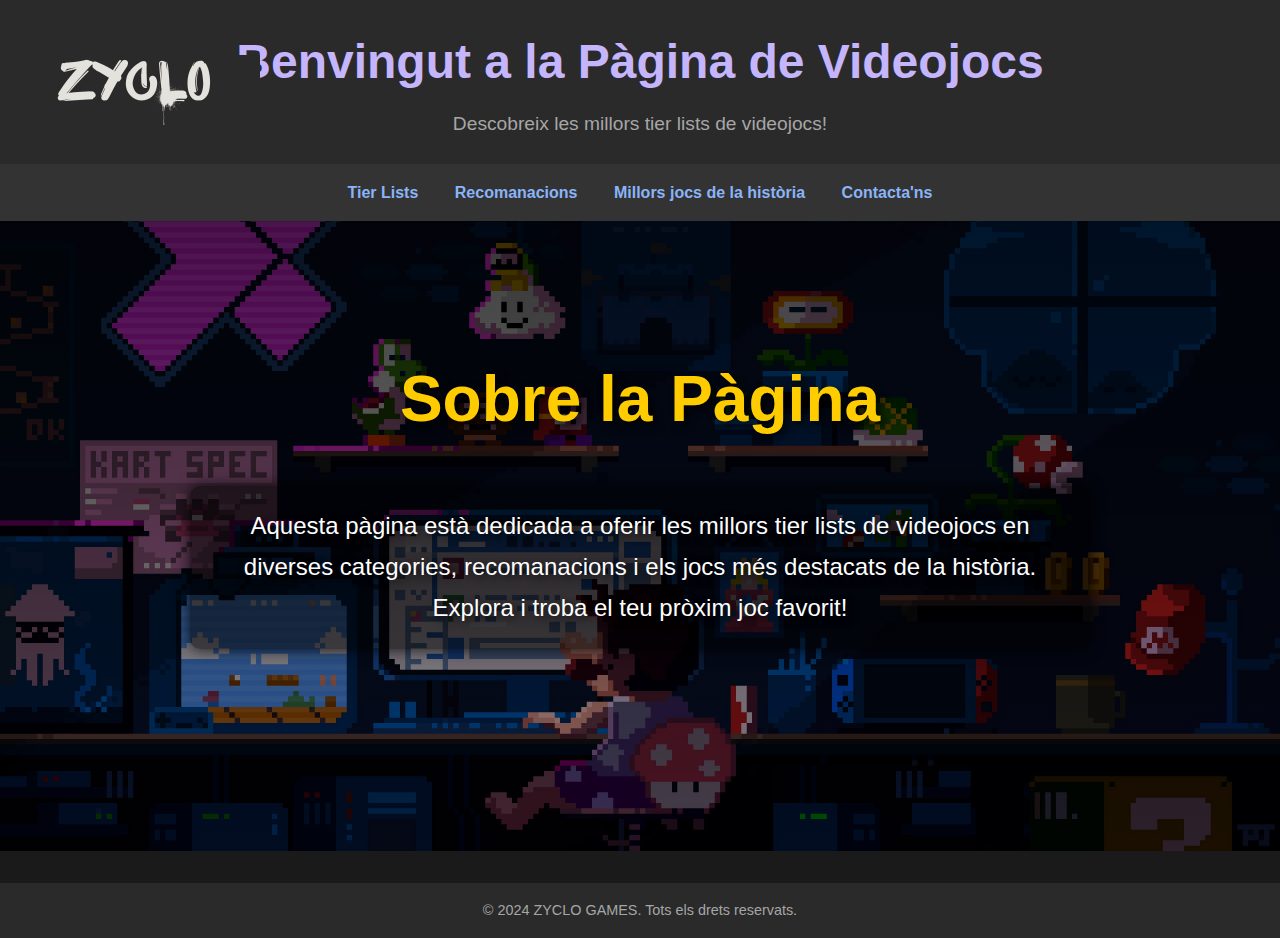
<file: index.html>
<!DOCTYPE html>
<html lang="es">
<head>
    <meta charset="UTF-8">
    <meta name="viewport" content="width=device-width, initial-scale=1.0">
    <meta http-equiv="X-UA-Compatible" content="ie=edge">
    <title>ZYCLO GAMES</title>
    <link rel="stylesheet" href="css/styles.css">
    <link rel="stylesheet" href="css/normalize.css">
    <link rel="icon" href="images/favicon.ico" type="image/x-icon">
</head>
<body>
    <header>
        <a href="index.html">
            <img src="img/LOGO_ZYCLO.png" alt="Logo de ZYCLO GAMES" class="logo">
        </a>
        <h1>Benvingut a la Pàgina de Videojocs</h1>
        <p>Descobreix les millors tier lists de videojocs!</p>
    </header>
    
    <nav>
        <ul>
            <li><a href="tier_list.html">Tier Lists</a></li>
            <li><a href="recomenacions.html">Recomanacions</a></li>
            <li><a href="millors_jocs.html">Millors jocs de la història</a></li>
            <li><a href="contacte.html">Contacta'ns</a></li>
        </ul>
    </nav>

    <main>
        <section id="intro">
            <h2>Sobre la Pàgina</h2>
            <p>Aquesta pàgina està dedicada a oferir les millors tier lists de videojocs en diverses categories, recomanacions i els jocs més destacats de la història. Explora i troba el teu pròxim joc favorit!</p>
        </section>
    </main>

    <footer>
        <p>&copy; 2024 ZYCLO GAMES. Tots els drets reservats.</p>
    </footer>
</body>
</html>
</file>
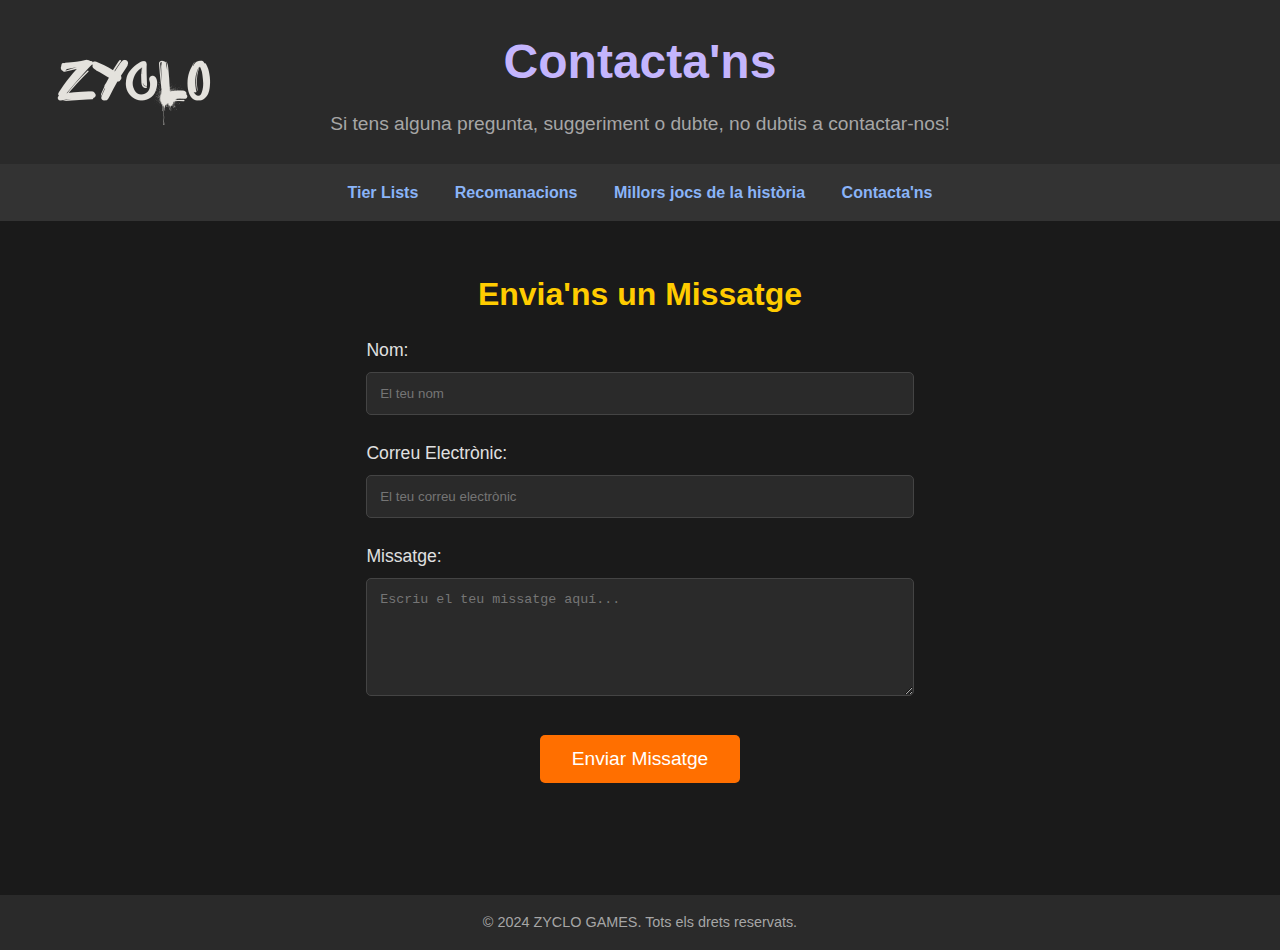
<file: contacte.html>
<!DOCTYPE html>
<html lang="es">
<head>
    <meta charset="UTF-8">
    <meta name="viewport" content="width=device-width, initial-scale=1.0">
    <title>Contacte - ZYCLO GAMES</title>
    <link rel="stylesheet" href="css/styles_contacte.css">
</head>
<body>
    <header>
        <a href="index.html">
            <img src="img/LOGO_ZYCLO.png" alt="Logo de ZYCLO GAMES" class="logo">
        </a>
        <h1>Contacta'ns</h1>
        <p>Si tens alguna pregunta, suggeriment o dubte, no dubtis a contactar-nos!</p>
    </header>

    <nav>
        <ul>
            <li><a href="tier_list.html">Tier Lists</a></li>
            <li><a href="recomenacions.html">Recomanacions</a></li>
            <li><a href="millors_jocs.html">Millors jocs de la història</a></li>
            <li><a href="contacte.html">Contacta'ns</a></li>
        </ul>
    </nav>

    <!-- Secció de Contacte -->
    <section id="contact-section">
        <div class="contact-form-container">
            <h2>Envia'ns un Missatge</h2>
            <form id="contact-form">
                <div class="form-group">
                    <label for="name">Nom:</label>
                    <input type="text" id="name" name="name" required placeholder="El teu nom" autocomplete="name">
                </div>
                <div class="form-group">
                    <label for="email">Correu Electrònic:</label>
                    <input type="email" id="email" name="email" required placeholder="El teu correu electrònic" autocomplete="email">
                </div>
                <div class="form-group">
                    <label for="message">Missatge:</label>
                    <textarea id="message" name="message" rows="6" required placeholder="Escriu el teu missatge aquí..." autocomplete="off"></textarea>
                </div>
                <button type="submit" class="btn-submit">Enviar Missatge</button>
            </form>
        </div>
    </section>
    <footer>
        <p>&copy; 2024 ZYCLO GAMES. Tots els drets reservats.</p>
    </footer>

    <script src="js/guardar_missatges.js"></script>
</body>
</html>
</file>
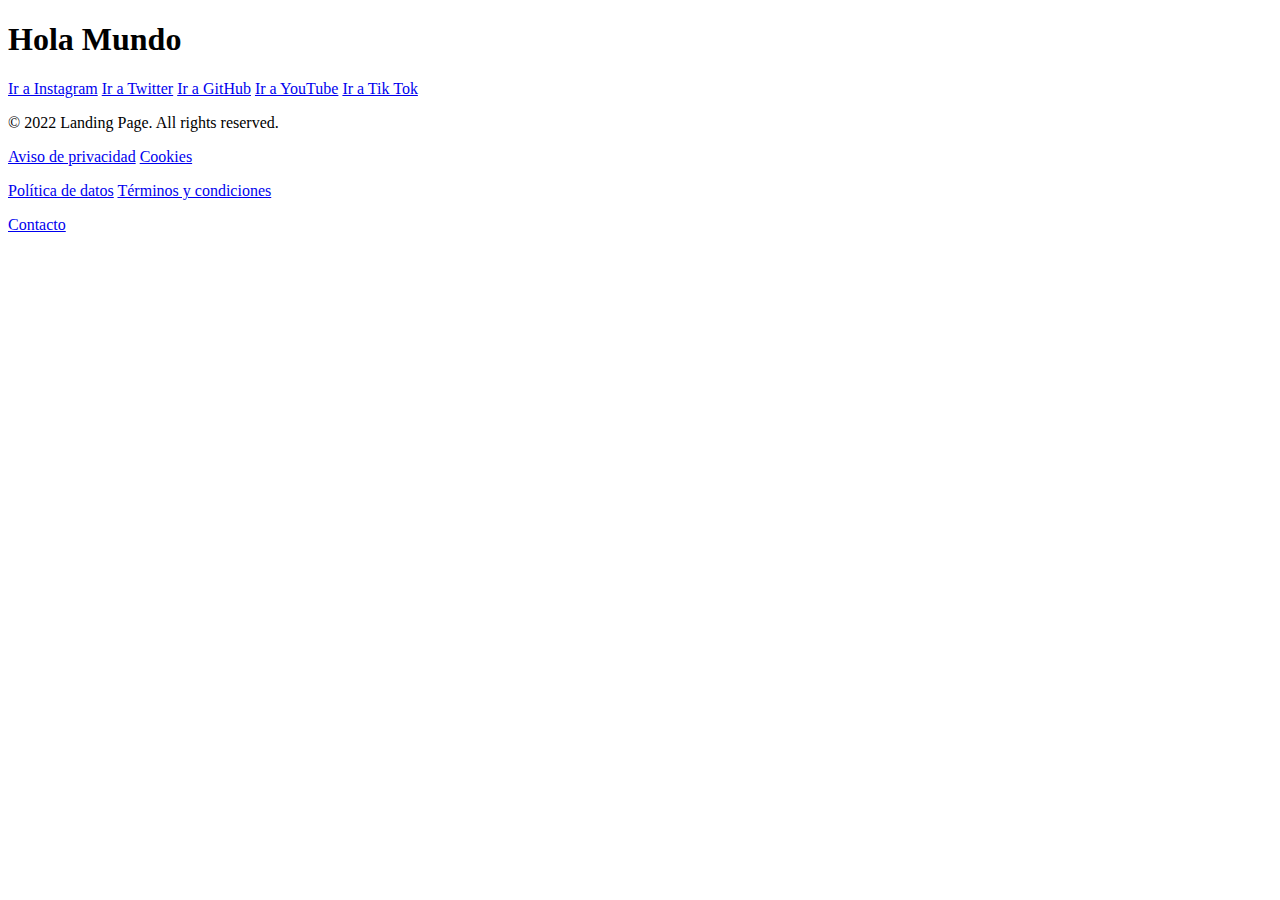
<file: landing.html>
<!DOCTYPE html>
<html lang="es">
<head>
    <meta charset="UTF-8">
    <meta name="viewport" content="width=device-width, initial-scale=1.0">
    <title>Landing Page</title>
</head>
<body>
    <h1>Hola Mundo</h1>
</body>
<footer>

    <p>
        <a href="https://www.instagram.com/">Ir a Instagram</a>
        <a href="https://www.twitter.com/">Ir a Twitter</a>
        <a href="https://www.github.com/">Ir a GitHub</a>
        <a href="https://www.youtube.com/">Ir a YouTube</a>
        <a href="https://www.youtube.com/">Ir a Tik Tok</a>
    </p>

     <p> &copy; 2022 Landing Page. All rights reserved.</p>

     <p>
        <a href="aviso-de-privacidad.html">Aviso de privacidad</a>
        <a href="cookies.html">Cookies</a>
     </p>

        <p>
            <a href="politica-de-datos.html">Política de datos</a>
            <a href="terminos-y-condiciones.html">Términos y condiciones</a>
        </p>
        
        <p>
            <a href="contacto.html">Contacto</a>
        </p>

</footer>
</html>
</file>
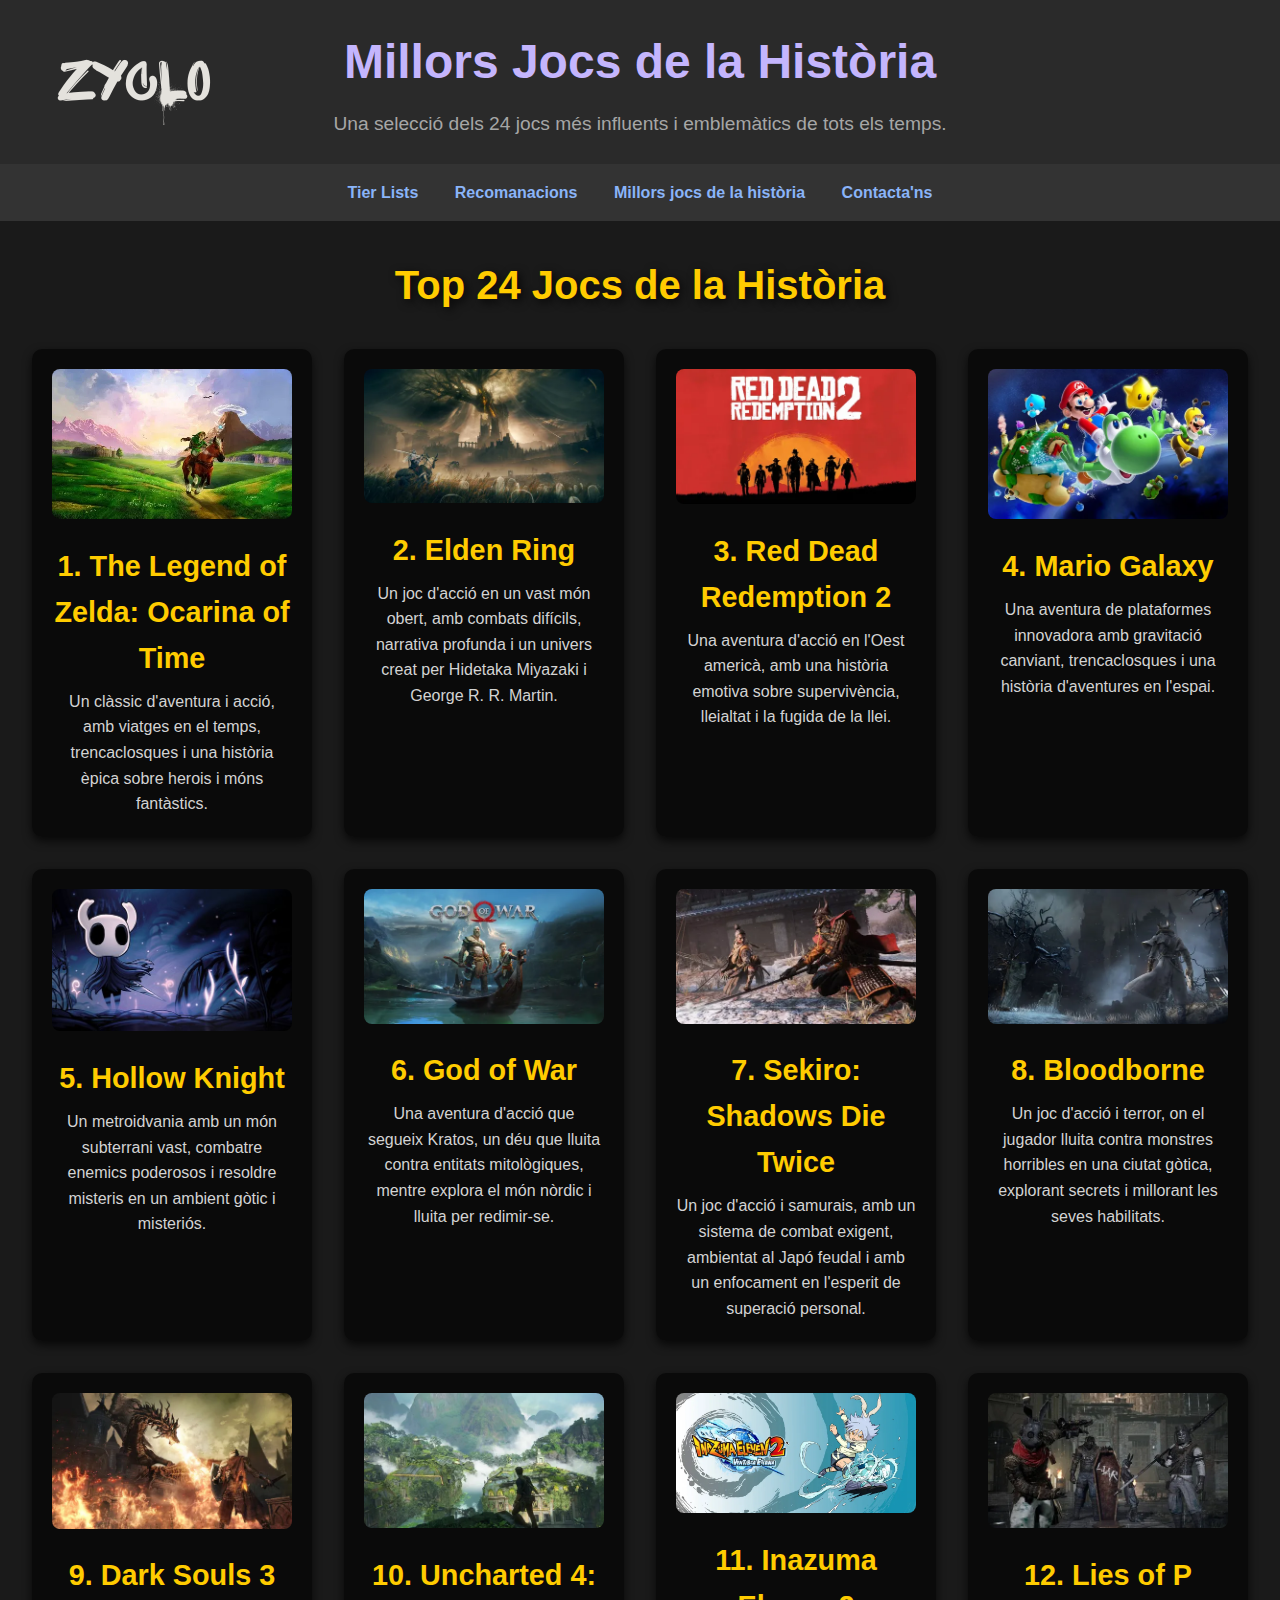
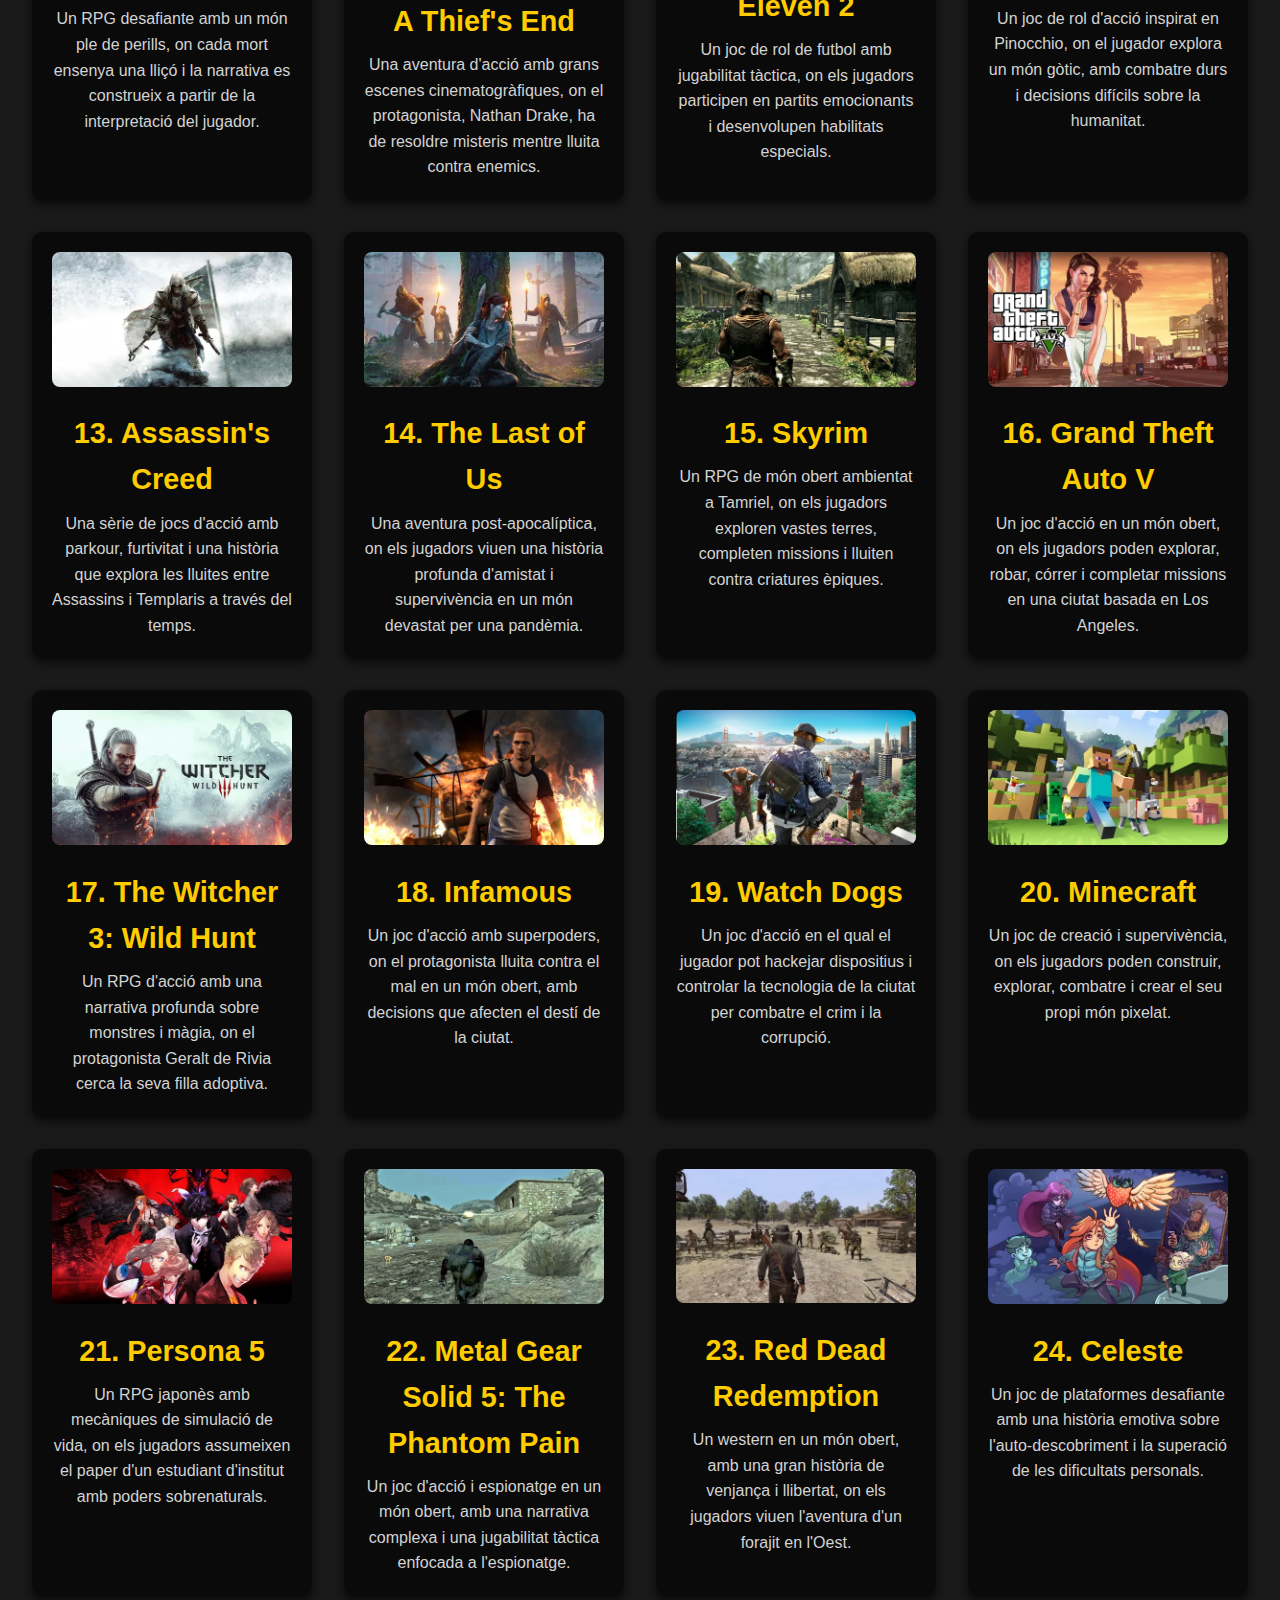
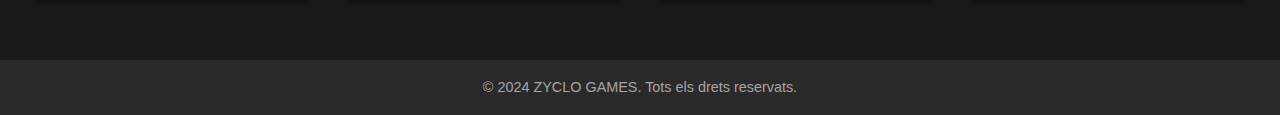
<file: millors_jocs.html>
<!DOCTYPE html>
<html lang="es">
<head>
    <meta charset="UTF-8">
    <meta name="viewport" content="width=device-width, initial-scale=1.0">
    <title>Millors Jocs de la Història - ZYCLO GAMES</title>
    <link rel="stylesheet" href="css/styles_millorsjocs.css">
    <link rel="stylesheet" href="css/normalize.css">
</head>
<body>
    <header>
        <a href="index.html">
            <img src="img/LOGO_ZYCLO.png" alt="Logo" class="logo">
        </a>
        <h1>Millors Jocs de la Història</h1>
        <p>Una selecció dels 24 jocs més influents i emblemàtics de tots els temps.</p>
    </header>

    <nav>
        <ul>
            <li><a href="tier_list.html">Tier Lists</a></li>
            <li><a href="recomenacions.html">Recomanacions</a></li>
            <li><a href="millors_jocs.html">Millors jocs de la història</a></li>
            <li><a href="contacte.html">Contacta'ns</a></li>
        </ul>
    </nav>

    <main>
        <section id="millors-jocs">
            <h2>Top 24 Jocs de la Història</h2>
            <div class="jocs-container">
                <div class="joc">
                    <img src="img/Zelda.webp" alt="Joc 1">
                    <h3>1. The Legend of Zelda: Ocarina of Time</h3>
                    <p>Un clàssic d'aventura i acció, amb viatges en el temps, trencaclosques i una història èpica sobre herois i móns fantàstics.</p>
                </div>
                <div class="joc">
                    <img src="img/eldenring.webp" alt="Joc2">
                    <h3>2. Elden Ring</h3>
                    <p>Un joc d'acció en un vast món obert, amb combats difícils, narrativa profunda i un univers creat per Hidetaka Miyazaki i George R. R. Martin.</p>
                </div>
                <div class="joc">
                    <img src="img/read.webp" alt="Joc 3">
                    <h3>3. Red Dead Redemption 2</h3>
                    <p>Una aventura d'acció en l'Oest americà, amb una història emotiva sobre supervivència, lleialtat i la fugida de la llei.</p>
                </div>
                <div class="joc">
                    <img src="img/mariogalaxi.webp" alt="Joc 4">
                    <h3>4. Mario Galaxy</h3>
                    <p>Una aventura de plataformes innovadora amb gravitació canviant, trencaclosques i una història d'aventures en l'espai.</p>
                </div>
                <div class="joc">
                    <img src="img/hollow.jpg" alt="Joc 5">
                    <h3>5. Hollow Knight</h3>
                    <p>Un metroidvania amb un món subterrani vast, combatre enemics poderosos i resoldre misteris en un ambient gòtic i misteriós.</p>
                </div>
                <div class="joc">
                    <img src="img/godofwar.webp" alt="Joc 6">
                    <h3>6. God of War</h3>
                    <p>Una aventura d'acció que segueix Kratos, un déu que lluita contra entitats mitològiques, mentre explora el món nòrdic i lluita per redimir-se.</p>
                </div>
                <div class="joc">
                    <img src="img/sekiro.webp" alt="Joc 7">
                    <h3>7. Sekiro: Shadows Die Twice</h3>
                    <p>Un joc d'acció i samurais, amb un sistema de combat exigent, ambientat al Japó feudal i amb un enfocament en l'esperit de superació personal.</p>
                </div>
                <div class="joc">
                    <img src="img/blodborne.webp" alt="Joc 8">
                    <h3>8. Bloodborne</h3>
                    <p>Un joc d'acció i terror, on el jugador lluita contra monstres horribles en una ciutat gòtica, explorant secrets i millorant les seves habilitats.</p>
                </div>
                <div class="joc">
                    <img src="img/darksauls3.webp" alt="Joc 9">
                    <h3>9. Dark Souls 3</h3>
                    <p>Un RPG desafiante amb un món ple de perills, on cada mort ensenya una lliçó i la narrativa es construeix a partir de la interpretació del jugador.</p>
                </div>
                <div class="joc">
                    <img src="img/unchartet.webp" alt="Joc 10">
                    <h3>10. Uncharted 4: A Thief's End</h3>
                    <p>Una aventura d'acció amb grans escenes cinematogràfiques, on el protagonista, Nathan Drake, ha de resoldre misteris mentre lluita contra enemics.</p>
                </div>
                <div class="joc">
                    <img src="img/inazuma.webp" alt="Joc 11">
                    <h3>11. Inazuma Eleven 2</h3>
                    <p>Un joc de rol de futbol amb jugabilitat tàctica, on els jugadors participen en partits emocionants i desenvolupen habilitats especials.</p>
                </div>
                <div class="joc">
                    <img src="img/liesofp.webp" alt="Joc 12">
                    <h3>12. Lies of P</h3>
                    <p>Un joc de rol d'acció inspirat en Pinocchio, on el jugador explora un món gòtic, amb combatre durs i decisions difícils sobre la humanitat.</p>
                </div>
                <div class="joc">
                    <img src="img/asasins.webp"Joc 13">
                    <h3>13. Assassin's Creed</h3>
                    <p>Una sèrie de jocs d'acció amb parkour, furtivitat i una història que explora les lluites entre Assassins i Templaris a través del temps.</p>
                </div>
                <div class="joc">
                    <img src="img/The-Last-of-Us-Part-2.webp" alt="Joc 14">
                    <h3>14. The Last of Us</h3>
                    <p>Una aventura post-apocalíptica, on els jugadors viuen una història profunda d'amistat i supervivència en un món devastat per una pandèmia.</p>
                </div>
                <div class="joc">
                    <img src="img/skyrim.webp" alt="Joc 15">
                    <h3>15. Skyrim</h3>
                    <p>Un RPG de món obert ambientat a Tamriel, on els jugadors exploren vastes terres, completen missions i lluiten contra criatures èpiques.</p>
                </div>
                <div class="joc">
                    <img src="img/gta5.webp" alt="Joc 16">
                    <h3>16. Grand Theft Auto V</h3>
                    <p>Un joc d'acció en un món obert, on els jugadors poden explorar, robar, córrer i completar missions en una ciutat basada en Los Angeles.</p>
                </div>
                <div class="joc">
                    <img src="img/thewicher.webp" alt="Joc 17">
                    <h3>17. The Witcher 3: Wild Hunt</h3>
                    <p>Un RPG d'acció amb una narrativa profunda sobre monstres i màgia, on el protagonista Geralt de Rivia cerca la seva filla adoptiva.</p>
                </div>
                <div class="joc">
                    <img src="img/infamus.webp" alt="Joc 18">
                    <h3>18. Infamous</h3>
                    <p>Un joc d'acció amb superpoders, on el protagonista lluita contra el mal en un món obert, amb decisions que afecten el destí de la ciutat.</p>
                </div>
                <div class="joc">
                    <img src="img/dogs.webp" alt="Joc 19">
                    <h3>19. Watch Dogs</h3>
                    <p>Un joc d'acció en el qual el jugador pot hackejar dispositius i controlar la tecnologia de la ciutat per combatre el crim i la corrupció.</p>
                </div>
                <div class="joc">
                    <img src="img/minecraft.webp" alt="Joc 20">
                    <h3>20. Minecraft</h3>
                    <p>Un joc de creació i supervivència, on els jugadors poden construir, explorar, combatre i crear el seu propi món pixelat.</p>
                </div>
                <div class="joc">
                    <img src="img/persona 5.webp" alt="Joc 21">
                    <h3>21. Persona 5</h3>
                    <p>Un RPG japonès amb mecàniques de simulació de vida, on els jugadors assumeixen el paper d'un estudiant d'institut amb poders sobrenaturals.</p>
                </div>
                <div class="joc">
                    <img src="img/metalgera.webp" alt="Joc 22">
                    <h3>22. Metal Gear Solid 5: The Phantom Pain</h3>
                    <p>Un joc d'acció i espionatge en un món obert, amb una narrativa complexa i una jugabilitat tàctica enfocada a l'espionatge.</p>
                </div>
                <div class="joc">
                    <img src="img/red-dead-redemption_1.webp" alt="Joc 23">
                    <h3>23. Red Dead Redemption</h3>
                    <p>Un western en un món obert, amb una gran història de venjança i llibertat, on els jugadors viuen l'aventura d'un forajit en l'Oest.</p>
                </div>
                <div class="joc">
                    <img src="img/celecte.webp" alt="Joc 24">
                    <h3>24. Celeste</h3>
                    <p>Un joc de plataformes desafiante amb una història emotiva sobre l'auto-descobriment i la superació de les dificultats personals.</p>
                </div>
            </div>
        </section>
    </main>

    <footer>
        <p>&copy; 2024 ZYCLO GAMES. Tots els drets reservats.</p>
    </footer>
</body>
</html>
</file>
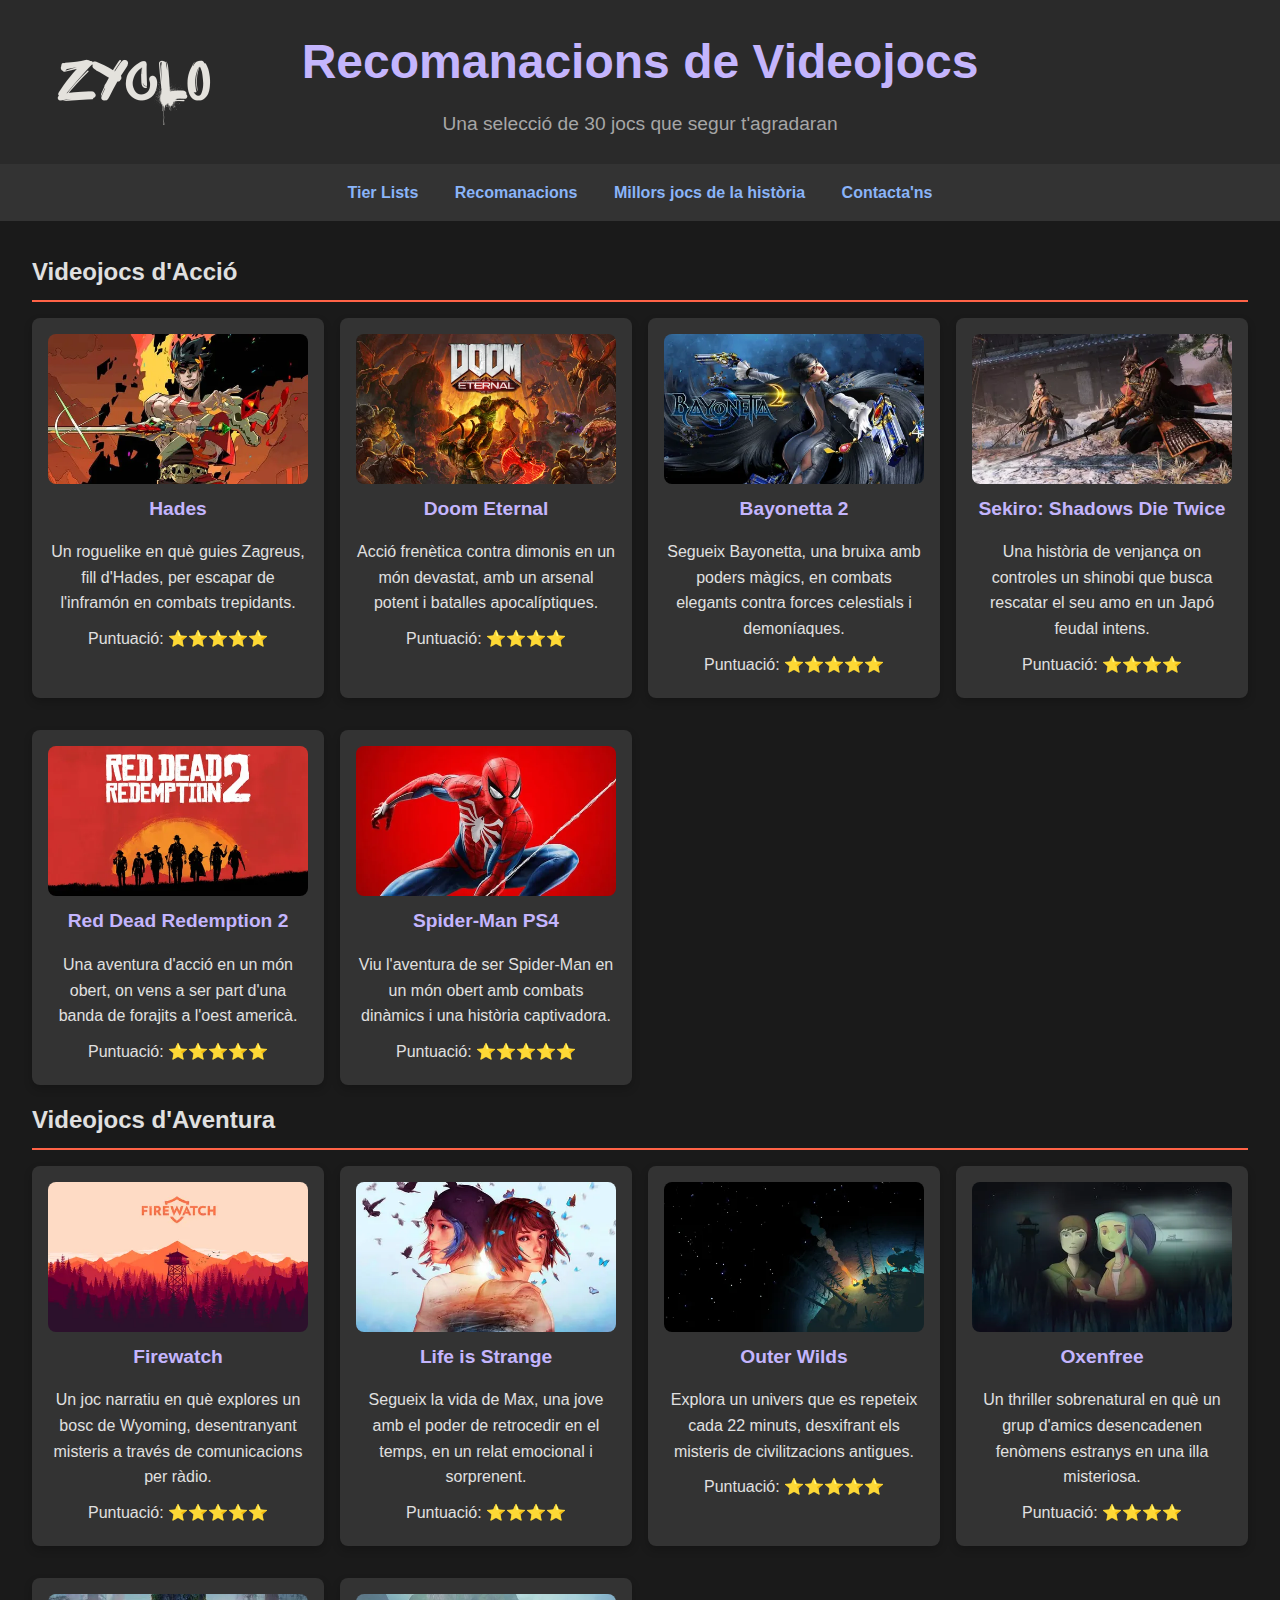
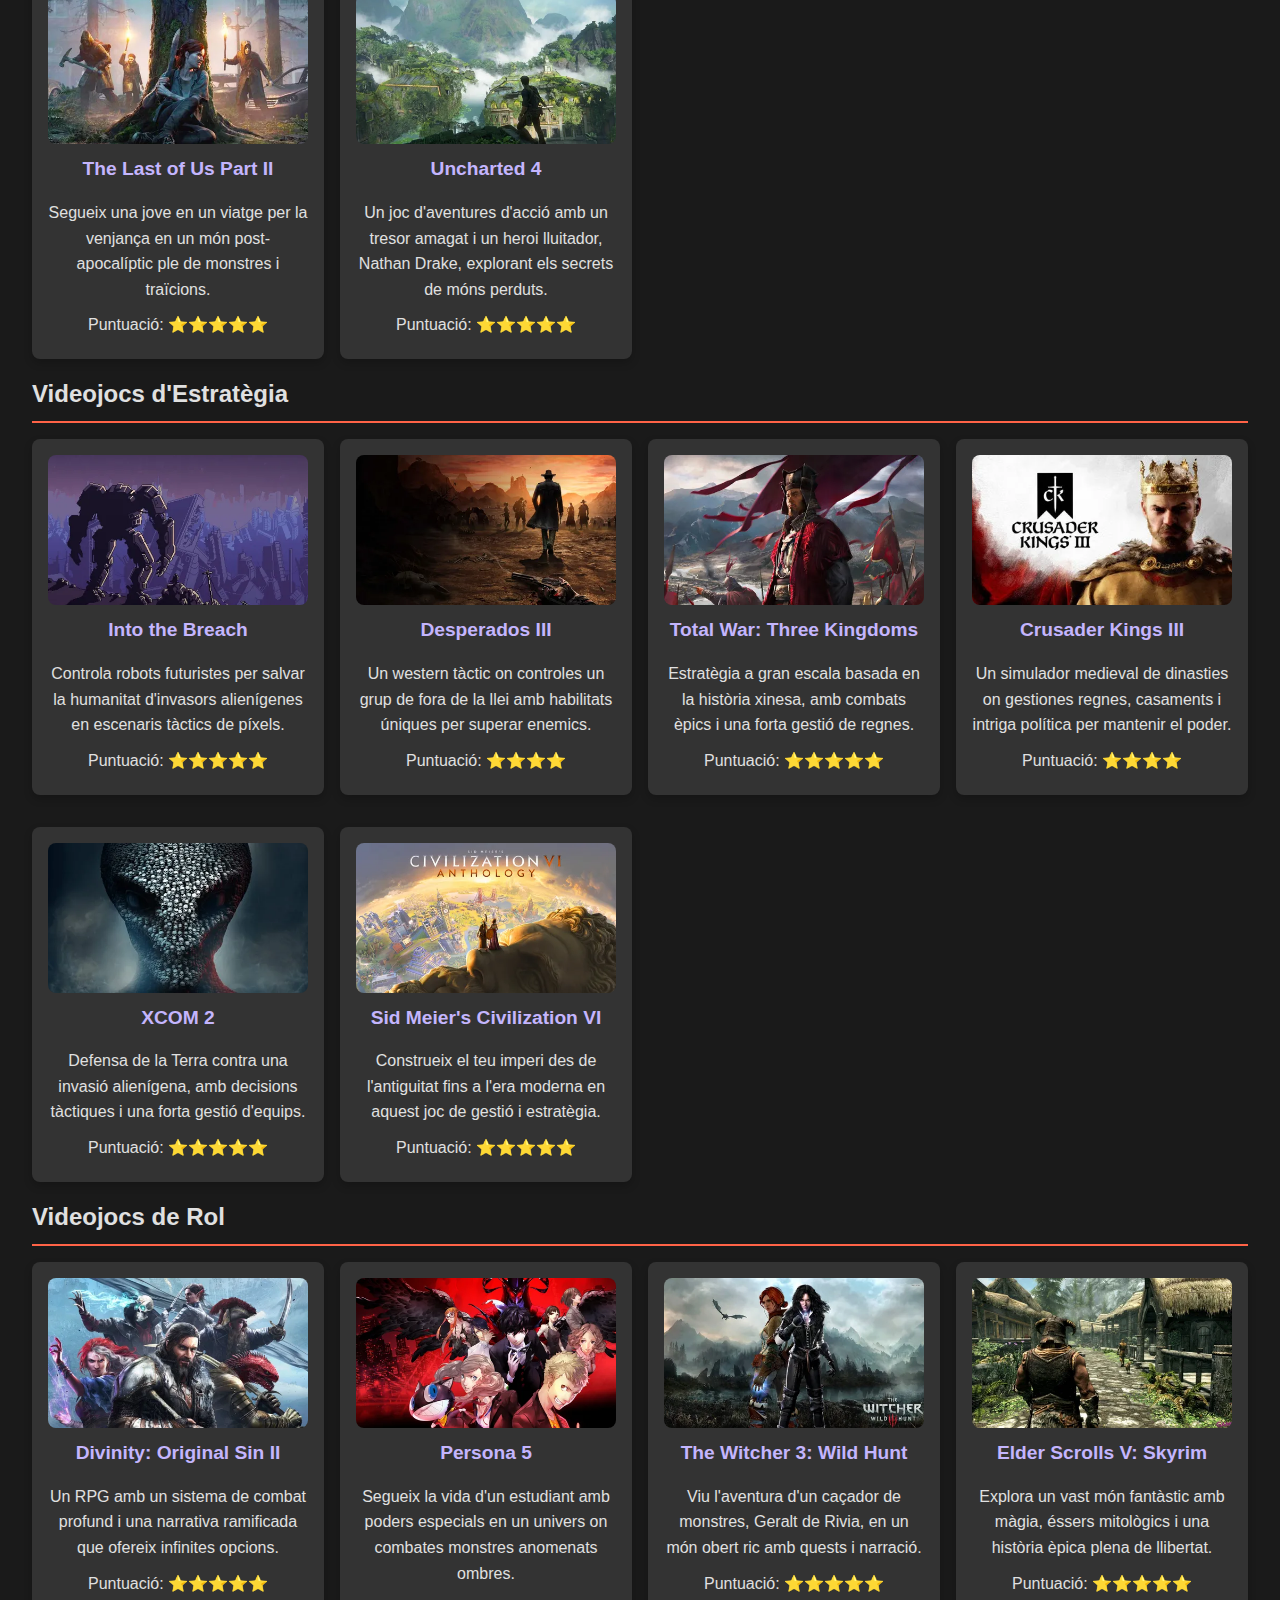
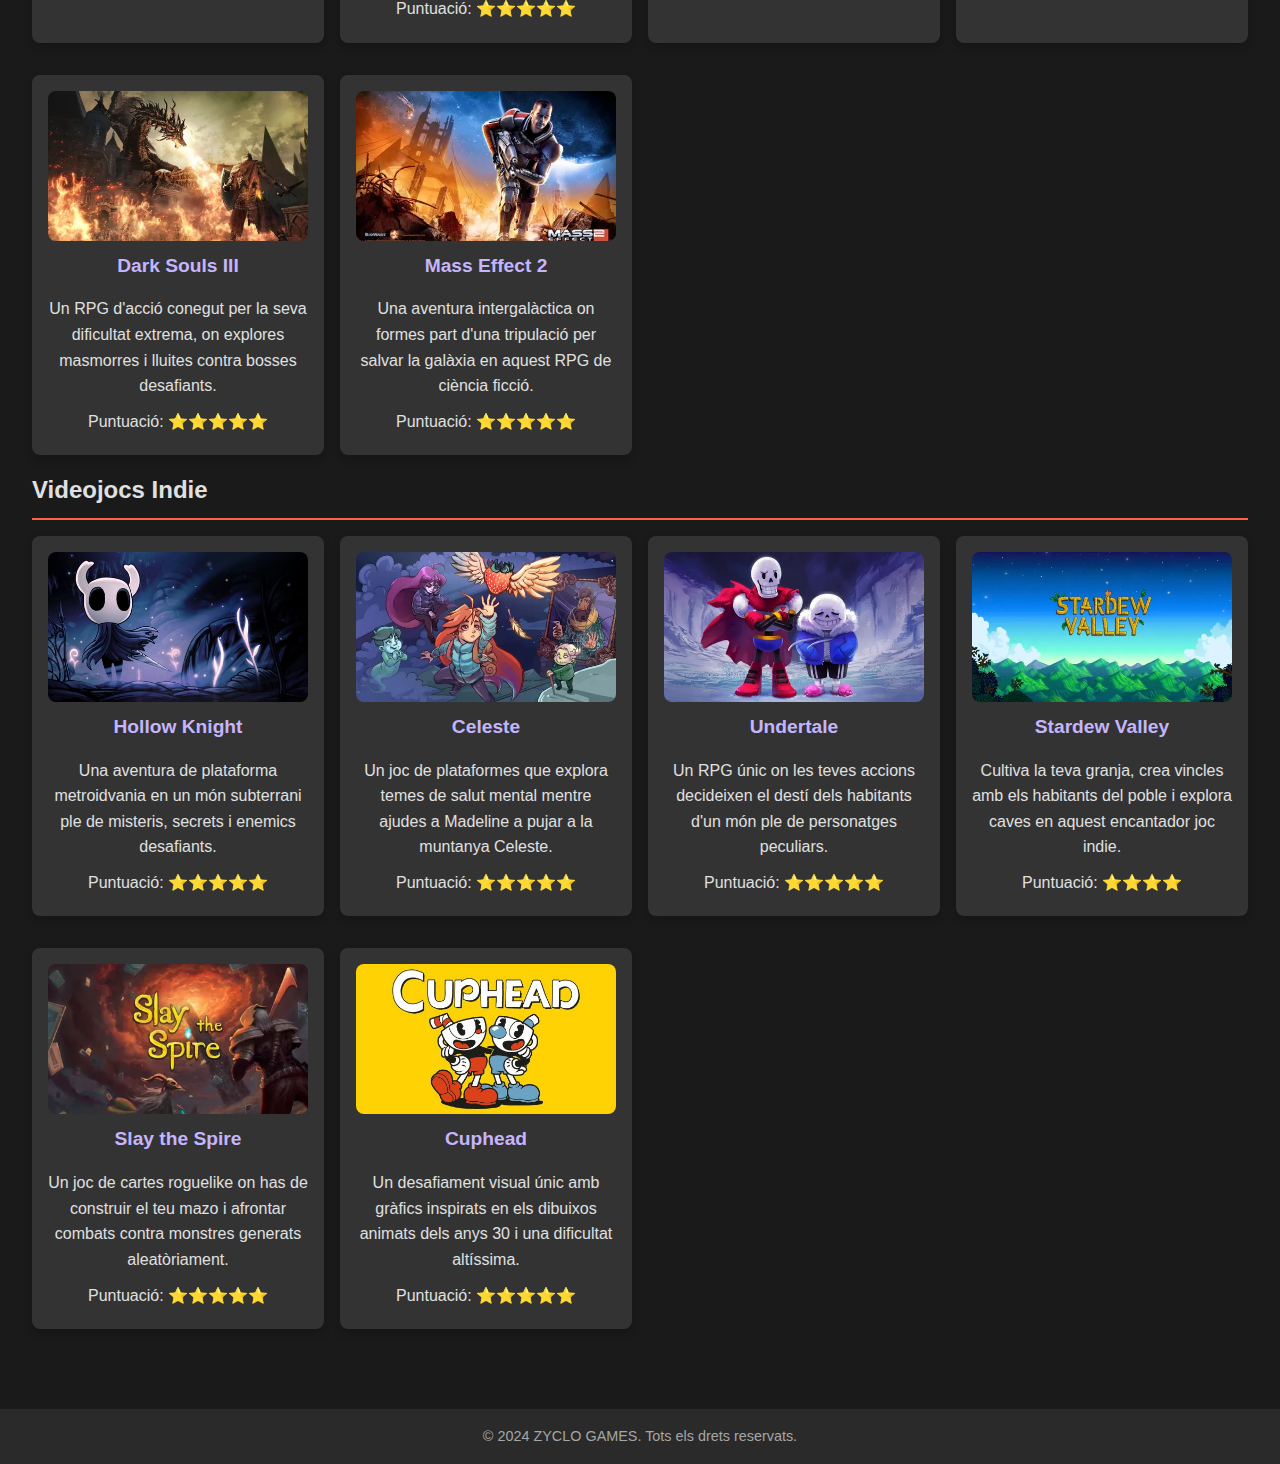
<file: recomenacions.html>
<!DOCTYPE html>
<html lang="es">
<head>
    <meta charset="UTF-8">
    <meta name="viewport" content="width=device-width, initial-scale=1.0">
    <title>Recomanacions de Videojocs - ZYCLO GAMES</title>
    <link rel="stylesheet" href="css/styles_recomendacio.css">
    <link rel="stylesheet" href="css/normalize.css">
</head>
<body>
    <header>
        <div class="header-content">
            <a href="index.html">
                <img src="img/LOGO_ZYCLO.png" alt="Logo de ZYCLO GAMES" class="logo">
            </a>
            <div>
                <h1>Recomanacions de Videojocs</h1>
                <p>Una selecció de 30 jocs que segur t'agradaran</p>
            </div>
        </div>
    </header>

    <nav>
        <ul>
            <li><a href="tier_list.html">Tier Lists</a></li>
            <li><a href="recomenacions.html">Recomanacions</a></li>
            <li><a href="millors_jocs.html">Millors jocs de la història</a></li>
            <li><a href="contacte.html">Contacta'ns</a></li>
        </ul>
    </nav>
    <main>
        <section id="accio">
            <h2>Videojocs d'Acció</h2>
            <div class="jocs-container">
                <div class="recomanacio">
                    <img src="img/hades.webp" alt="Hades">
                    <h3>Hades</h3>
                    <p>Un roguelike en què guies Zagreus, fill d'Hades, per escapar de l'inframón en combats trepidants.</p>
                    <p>Puntuació: ⭐⭐⭐⭐⭐</p>
                </div>
                <div class="recomanacio">
                    <img src="img/doom.webp" alt="Doom Eternal">
                    <h3>Doom Eternal</h3>
                    <p>Acció frenètica contra dimonis en un món devastat, amb un arsenal potent i batalles apocalíptiques.</p>
                    <p>Puntuació: ⭐⭐⭐⭐</p>
                </div>
                <div class="recomanacio">
                    <img src="img/bayoneta.webp" alt="Bayonetta 2">
                    <h3>Bayonetta 2</h3>
                    <p>Segueix Bayonetta, una bruixa amb poders màgics, en combats elegants contra forces celestials i demoníaques.</p>
                    <p>Puntuació: ⭐⭐⭐⭐⭐</p>
                </div>
                <div class="recomanacio">
                    <img src="img/sekiro.webp" alt="Sekiro: Shadows Die Twice">
                    <h3>Sekiro: Shadows Die Twice</h3>
                    <p>Una història de venjança on controles un shinobi que busca rescatar el seu amo en un Japó feudal intens.</p>
                    <p>Puntuació: ⭐⭐⭐⭐</p>
                </div>
                <div class="recomanacio">
                    <img src="img/read.webp" alt="Red Dead Redemption 2">
                    <h3>Red Dead Redemption 2</h3>
                    <p>Una aventura d'acció en un món obert, on vens a ser part d'una banda de forajits a l'oest americà.</p>
                    <p>Puntuació: ⭐⭐⭐⭐⭐</p>
                </div>
                <div class="recomanacio">
                    <img src="img/espider-man.webp" alt="Spider-Man PS4">
                    <h3>Spider-Man PS4</h3>
                    <p>Viu l'aventura de ser Spider-Man en un món obert amb combats dinàmics i una història captivadora.</p>
                    <p>Puntuació: ⭐⭐⭐⭐⭐</p>
                </div>
            </div>
        </section>
    
        <section id="aventura">
            <h2>Videojocs d'Aventura</h2>
            <div class="jocs-container">
                <div class="recomanacio">
                    <img src="img/firewatch-and-more-everything-you-need-to-know-ign_62hb.1024.webp" alt="Firewatch">
                    <h3>Firewatch</h3>
                    <p>Un joc narratiu en què explores un bosc de Wyoming, desentranyant misteris a través de comunicacions per ràdio.</p>
                    <p>Puntuació: ⭐⭐⭐⭐⭐</p>
                </div>
                <div class="recomanacio">
                    <img src="img/lifeisestraig.webp" alt="Life is Strange">
                    <h3>Life is Strange</h3>
                    <p>Segueix la vida de Max, una jove amb el poder de retrocedir en el temps, en un relat emocional i sorprenent.</p>
                    <p>Puntuació: ⭐⭐⭐⭐</p>
                </div>
                <div class="recomanacio">
                    <img src="img/OuterWilds.webp" alt="The Outer Wilds">
                    <h3>Outer Wilds</h3>
                    <p>Explora un univers que es repeteix cada 22 minuts, desxifrant els misteris de civilitzacions antigues.</p>
                    <p>Puntuació: ⭐⭐⭐⭐⭐</p>
                </div>
                <div class="recomanacio">
                    <img src="img/Oxenfree_GamePagePromo_2580x1450-2580x1450-67e364067e5e51125d7d3343ff65e042.webp" alt="Oxenfree">
                    <h3>Oxenfree</h3>
                    <p>Un thriller sobrenatural en què un grup d'amics desencadenen fenòmens estranys en una illa misteriosa.</p>
                    <p>Puntuació: ⭐⭐⭐⭐</p>
                </div>
                <div class="recomanacio">
                    <img src="img/The-Last-of-Us-Part-2.webp" alt="The Last of Us Part II">
                    <h3>The Last of Us Part II</h3>
                    <p>Segueix una jove en un viatge per la venjança en un món post-apocalíptic ple de monstres i traïcions.</p>
                    <p>Puntuació: ⭐⭐⭐⭐⭐</p>
                </div>
                <div class="recomanacio">
                    <img src="img/unchartet.webp" alt="Uncharted 4">
                    <h3>Uncharted 4</h3>
                    <p>Un joc d'aventures d'acció amb un tresor amagat i un heroi lluitador, Nathan Drake, explorant els secrets de móns perduts.</p>
                    <p>Puntuació: ⭐⭐⭐⭐⭐</p>
                </div>
            </div>
        </section>
    
        <section id="estrategia">
            <h2>Videojocs d'Estratègia</h2>
            <div class="jocs-container">
                <div class="recomanacio">
                    <img src="img/Into-the-Breach.webp" alt="Into the Breach">
                    <h3>Into the Breach</h3>
                    <p>Controla robots futuristes per salvar la humanitat d'invasors alienígenes en escenaris tàctics de píxels.</p>
                    <p>Puntuació: ⭐⭐⭐⭐⭐</p>
                </div>
                <div class="recomanacio">
                    <img src="img/Desperados-III.webp" alt="Desperados III">
                    <h3>Desperados III</h3>
                    <p>Un western tàctic on controles un grup de fora de la llei amb habilitats úniques per superar enemics.</p>
                    <p>Puntuació: ⭐⭐⭐⭐</p>
                </div>
                <div class="recomanacio">
                    <img src="img/total-war-three-kingdoms-review_xex8.1024.webp" alt="Total War: Three Kingdoms">
                    <h3>Total War: Three Kingdoms</h3>
                    <p>Estratègia a gran escala basada en la història xinesa, amb combats èpics i una forta gestió de regnes.</p>
                    <p>Puntuació: ⭐⭐⭐⭐⭐</p>
                </div>
                <div class="recomanacio">
                    <img src="img/crusader-kings-iii-pc-mac-juego-steam-cover.webp" alt="Crusader Kings III">
                    <h3>Crusader Kings III</h3>
                    <p>Un simulador medieval de dinasties on gestiones regnes, casaments i intriga política per mantenir el poder.</p>
                    <p>Puntuació: ⭐⭐⭐⭐</p>
                </div>
                <div class="recomanacio">
                    <img src="img/xcom.webp" alt="XCOM 2">
                    <h3>XCOM 2</h3>
                    <p>Defensa de la Terra contra una invasió alienígena, amb decisions tàctiques i una forta gestió d'equips.</p>
                    <p>Puntuació: ⭐⭐⭐⭐⭐</p>
                </div>
                <div class="recomanacio">
                    <img src="img/Sid-Meier's-Civilization-VI.webp" alt="Sid Meier's Civilization VI">
                    <h3>Sid Meier's Civilization VI</h3>
                    <p>Construeix el teu imperi des de l'antiguitat fins a l'era moderna en aquest joc de gestió i estratègia.</p>
                    <p>Puntuació: ⭐⭐⭐⭐⭐</p>
                </div>
            </div>
        </section>
    
        <section id="rol">
            <h2>Videojocs de Rol</h2>
            <div class="jocs-container">
                <div class="recomanacio">
                    <img src="img/divinity-original-2-definitive-edition.webp" alt="Divinity: Original Sin II">
                    <h3>Divinity: Original Sin II</h3>
                    <p>Un RPG amb un sistema de combat profund i una narrativa ramificada que ofereix infinites opcions.</p>
                    <p>Puntuació: ⭐⭐⭐⭐⭐</p>
                </div>
                <div class="recomanacio">
                    <img src="img/persona 5.webp" alt="Persona 5">
                    <h3>Persona 5</h3>
                    <p>Segueix la vida d'un estudiant amb poders especials en un univers on combates monstres anomenats ombres.</p>
                    <p>Puntuació: ⭐⭐⭐⭐⭐</p>
                </div>
                <div class="recomanacio">
                    <img src="img/the-whicher.webp" alt="The Witcher 3">
                    <h3>The Witcher 3: Wild Hunt</h3>
                    <p>Viu l'aventura d'un caçador de monstres, Geralt de Rivia, en un món obert ric amb quests i narració.</p>
                    <p>Puntuació: ⭐⭐⭐⭐⭐</p>
                </div>
                <div class="recomanacio">
                    <img src="img/skyrim.webp" alt="Elder Scrolls V: Skyrim">
                    <h3>Elder Scrolls V: Skyrim</h3>
                    <p>Explora un vast món fantàstic amb màgia, éssers mitològics i una història èpica plena de llibertat.</p>
                    <p>Puntuació: ⭐⭐⭐⭐⭐</p>
                </div>
                <div class="recomanacio">
                    <img src="img/darksauls3.webp" alt="Dark Souls III">
                    <h3>Dark Souls III</h3>
                    <p>Un RPG d'acció conegut per la seva dificultat extrema, on explores masmorres i lluites contra bosses desafiants.</p>
                    <p>Puntuació: ⭐⭐⭐⭐⭐</p>
                </div>
                <div class="recomanacio">
                    <img src="img/masssefect.webp" alt="Mass Effect 2">
                    <h3>Mass Effect 2</h3>
                    <p>Una aventura intergalàctica on formes part d'una tripulació per salvar la galàxia en aquest RPG de ciència ficció.</p>
                    <p>Puntuació: ⭐⭐⭐⭐⭐</p>
                </div>
            </div>
        </section>
    
        <section id="indie">
            <h2>Videojocs Indie</h2>
            <div class="jocs-container">
                <div class="recomanacio">
                    <img src="img/hollow.jpg" alt="Hollow Knight">
                    <h3>Hollow Knight</h3>
                    <p>Una aventura de plataforma metroidvania en un món subterrani ple de misteris, secrets i enemics desafiants.</p>
                    <p>Puntuació: ⭐⭐⭐⭐⭐</p>
                </div>
                <div class="recomanacio">
                    <img src="img/celecte.webp" alt="Celeste">
                    <h3>Celeste</h3>
                    <p>Un joc de plataformes que explora temes de salut mental mentre ajudes a Madeline a pujar a la muntanya Celeste.</p>
                    <p>Puntuació: ⭐⭐⭐⭐⭐</p>
                </div>
                <div class="recomanacio">
                    <img src="img/undertale.webp" alt="Undertale">
                    <h3>Undertale</h3>
                    <p>Un RPG únic on les teves accions decideixen el destí dels habitants d'un món ple de personatges peculiars.</p>
                    <p>Puntuació: ⭐⭐⭐⭐⭐</p>
                </div>
                <div class="recomanacio">
                    <img src="img/Stardew-Valley.webp" alt="Stardew Valley">
                    <h3>Stardew Valley</h3>
                    <p>Cultiva la teva granja, crea vincles amb els habitants del poble i explora caves en aquest encantador joc indie.</p>
                    <p>Puntuació: ⭐⭐⭐⭐</p>
                </div>
                <div class="recomanacio">
                    <img src="img/Slay-the-Spire.webp" alt="Slay the Spire">
                    <h3>Slay the Spire</h3>
                    <p>Un joc de cartes roguelike on has de construir el teu mazo i afrontar combats contra monstres generats aleatòriament.</p>
                    <p>Puntuació: ⭐⭐⭐⭐⭐</p>
                </div>
                <div class="recomanacio">
                    <img src="img/cuphead.jpg" alt="Cuphead">
                    <h3>Cuphead</h3>
                    <p>Un desafiament visual únic amb gràfics inspirats en els dibuixos animats dels anys 30 i una dificultat altíssima.</p>
                    <p>Puntuació: ⭐⭐⭐⭐⭐</p>
                </div>
            </div>
        </section>
    </main>
    
    
    <footer>
        <p>&copy; 2024 ZYCLO GAMES. Tots els drets reservats.</p>
    </footer>
</body>
</html>
</file>
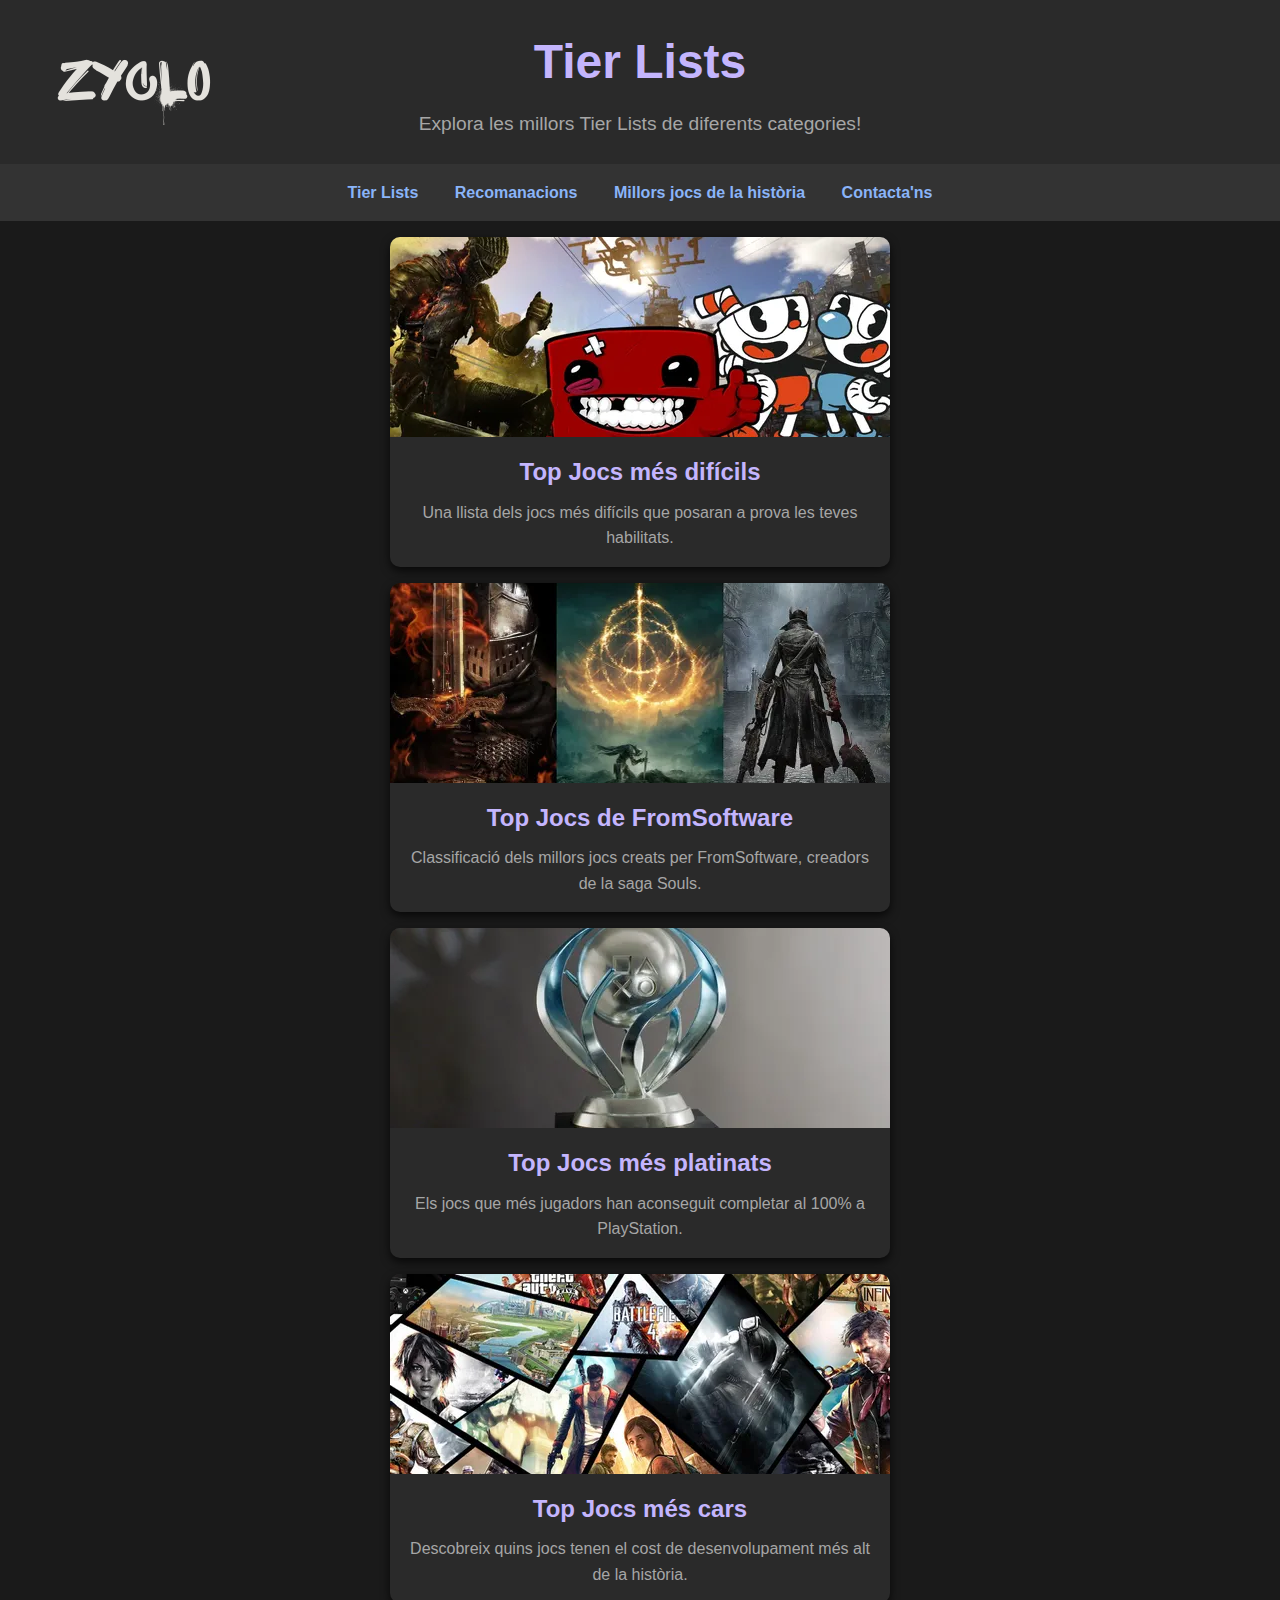
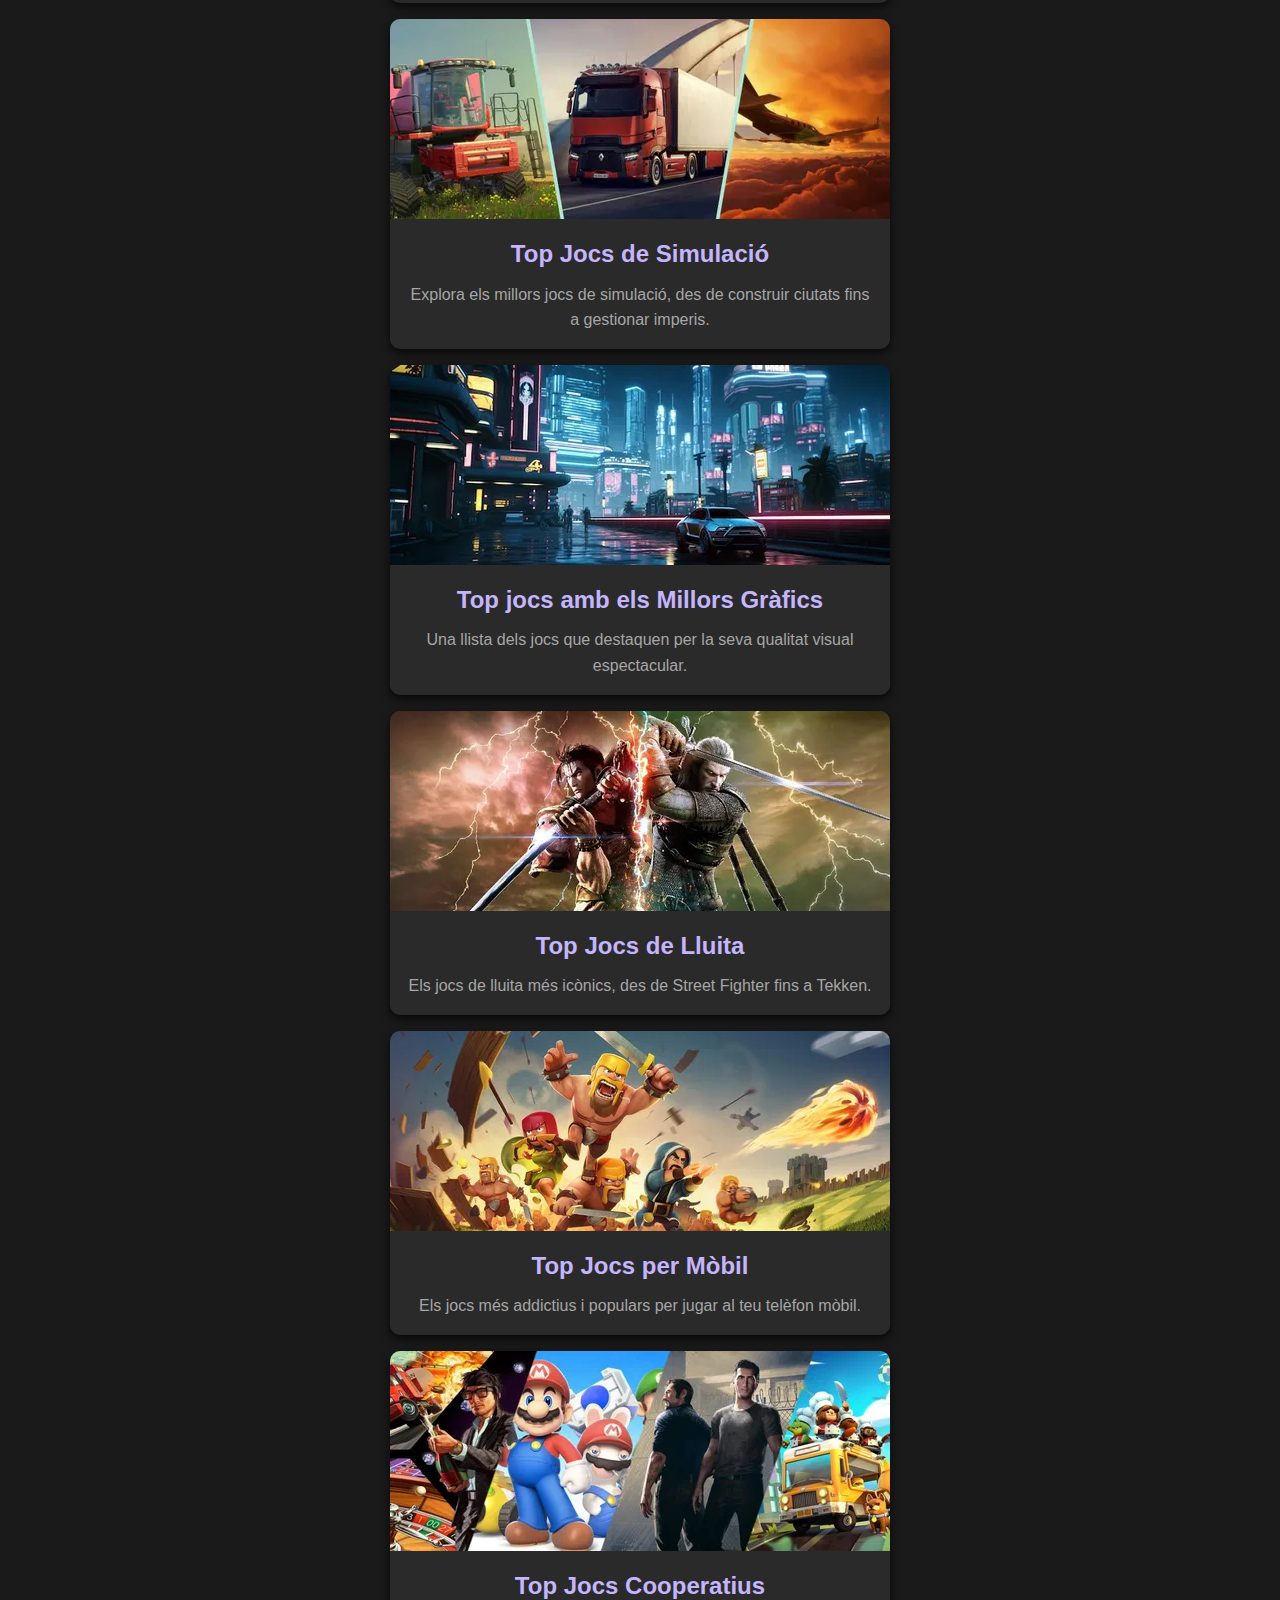
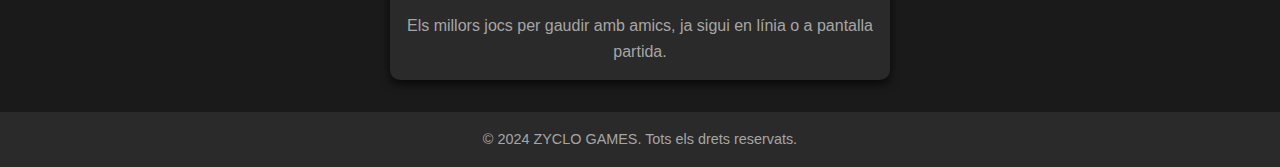
<file: tier_list.html>
<!DOCTYPE html>
<html lang="es">
<head>
    <meta charset="UTF-8">
    <meta name="viewport" content="width=device-width, initial-scale=1.0">
    <title>Tier Lists - ZYCLO GAMES</title>
    <link rel="stylesheet" href="css/styles_tierlist.css">
    <link rel="stylesheet" href="css/normalize.css">
</head>
<body>

    <header>
        <a href="index.html">
            <img src="img/LOGO_ZYCLO.png" alt="Logo de ZYCLO GAMES" class="logo">
        </a>
        <h1>Tier Lists</h1>
        <p>Explora les millors Tier Lists de diferents categories!</p>
    </header>

    <nav>
        <ul>
            <li><a href="tier_list.html">Tier Lists</a></li>
            <li><a href="recomenacions.html">Recomanacions</a></li>
            <li><a href="millors_jocs.html">Millors jocs de la història</a></li>
            <li><a href="contacte.html">Contacta'ns</a></li>
        </ul>
    </nav>
    
    <!-- Top Jocs més difícils -->
    <div class="tier-list">
        <a href="tier_list/top_jocs_dificils.html">
            <img src="img/difecil.webp" alt="Top Jocs més difícils">
            <div class="tier-info">
                <h3>Top Jocs més difícils</h3>
                <p>Una llista dels jocs més difícils que posaran a prova les teves habilitats.</p>
            </div>
        </a>
    </div>

        <!-- Top jocs de FromSoftware -->
        <div class="tier-list">
            <a href="/PaginaWeb/tier_list/fromfofware.html">
                <img src="img/sof.webp" alt="Top Jocs de FromSoftware">
                <div class="tier-info">
                    <h3>Top Jocs de FromSoftware</h3>
                    <p>Classificació dels millors jocs creats per FromSoftware, creadors de la saga Souls.</p>
                </div>
            </a>
        </div>

        <!-- Top Jocs amb més platinos de PlayStation -->
        <div class="tier-list">
            <a href="platinos_tierlist.html">
                <img src="img/trofeo.webp" alt="Top Jocs amb més platinos">
                <div class="tier-info">
                    <h3>Top Jocs més platinats</h3>
                    <p>Els jocs que més jugadors han aconseguit completar al 100% a PlayStation.</p>
                </div>
            </a>
        </div>

        <!-- Top Jocs més cars -->
        <div class="tier-list">
            <a href="jocs_cars_tierlist.html">
                <img src="img/videojuegos.webp" alt="Top Jocs més cars">
                <div class="tier-info">
                    <h3>Top Jocs més cars</h3>
                    <p>Descobreix quins jocs tenen el cost de desenvolupament més alt de la història.</p>
                </div>
            </a>
        </div>

        <!-- Top Jocs de Simulació -->
        <div class="tier-list">
            <a href="jocs_simulacio_tierlist.html">
                <img src="img/mejores-juegos-simulacion.webp" alt="Top Jocs de Simulació">
                <div class="tier-info">
                    <h3>Top Jocs de Simulació</h3>
                    <p>Explora els millors jocs de simulació, des de construir ciutats fins a gestionar imperis.</p>
                </div>
            </a>
        </div>

        <!-- Jocs amb els Millors Gràfics -->
        <div class="tier-list">
            <a href="jocs_grafics_tierlist.html">
                <img src="img/gracicos.webp" alt="Jocs amb els Millors Gràfics">
                <div class="tier-info">
                    <h3>Top jocs amb els Millors Gràfics</h3>
                    <p>Una llista dels jocs que destaquen per la seva qualitat visual espectacular.</p>
                </div>
            </a>
        </div>

        <!-- Top Jocs de Lluita -->
        <div class="tier-list">
            <a href="jocs_lluita_tierlist.html">
                <img src="img/soulcalibur-vi-1.webp" alt="Top Jocs de Lluita">
                <div class="tier-info">
                    <h3>Top Jocs de Lluita</h3>
                    <p>Els jocs de lluita més icònics, des de Street Fighter fins a Tekken.</p>
                </div>
            </a>
        </div>

        <!-- Top Jocs per Mòbil -->
        <div class="tier-list">
            <a href="jocs_mobil_tierlist.html">
                <img src="img/pito.webp" alt="Top Jocs per Mòbil">
                <div class="tier-info">
                    <h3>Top Jocs per Mòbil</h3>
                    <p>Els jocs més addictius i populars per jugar al teu telèfon mòbil.</p>
                </div>
            </a>
        </div>

        <!-- Jocs més Influents de la Història -->
       <!-- Top Jocs Cooperatius -->
        <div class="tier-list">
            <a href="jocs_cooperatius_tierlist.html">
                <img src="img/10-Juegos-cooperativos-para-jugar-en-compañía-e1625833011394.webp" alt="Top Jocs Cooperatius">
                <div class="tier-info">
                    <h3>Top Jocs Cooperatius</h3>
                    <p>Els millors jocs per gaudir amb amics, ja sigui en línia o a pantalla partida.</p>
                </div>
            </a>
        </div>

    </section>

    <footer>
        <div class="footer-bottom">
            <p>&copy; 2024 ZYCLO GAMES. Tots els drets reservats.</p>
        </div>
    </footer>
</body>
</html>
</file>
<file: css/styles.css>
* {
    margin: 0;
    padding: 0;
    box-sizing: border-box;
}

body {
    font-family: Arial, sans-serif;
    background-color: #1a1a1a;
    color: #e0e0e0;
    line-height: 1.6;
}

header {
    background-color: #2a2a2a;
    padding: 1.5rem;
    text-align: center;
    position: relative;
}

header h1 {
    font-size: 3rem; 
    color: #c4b5fd;
    margin-bottom: 0.5rem;
}

header p {
    font-size: 1.2rem;
    color: #a6a6a6;
}

header .logo {
    position: absolute;
    top: 55px; 
    left: 10px;
    width: 250px;
    height: auto;
}

header .logo:hover {
    transform: scale(1.1); /* Efecte de zoom */
}

nav {
    background-color: #333333;
    padding: 1rem;
    text-align: center;
}

nav ul {
    list-style: none;
}

nav ul li {
    display: inline;
    margin: 0 1rem;
}

nav a {
    color: #8ab4f8; 
    text-decoration: none;
    font-weight: bold;
    transition: color 0.3s ease;
}

nav a:hover {
    color: #c4b5fd;
}

#intro {
    padding: 0.5rem 2rem 4rem; 
    text-align: center;
    background-image: url('/img/wallpaperflare.com_wallpaper.jpg');
    background-size: cover;
    background-position: center bottom;
    color: #e0e0e0;
    position: relative;
    height: 70vh;
    display: flex;
    justify-content: center;
    align-items: center;
    flex-direction: column;
    overflow: hidden;
}

#intro::before {
    content: "";
    position: absolute;
    top: 0;
    left: 0;
    right: 0;
    bottom: 0;
    background: linear-gradient(to bottom, rgba(0, 0, 0, 0.7), rgba(0, 0, 0, 0.4)); 
    z-index: 1;
}

#intro h2 {
    font-size: 4rem;
    color: #ffcc00;
    z-index: 2;
    margin-bottom: 1rem;
    text-shadow: 4px 4px 8px rgba(0, 0, 0, 0.8);
    animation: text-animation 1s ease-in-out;
}

#intro p {
    position: relative;
    z-index: 2;
    color: #ffffff;
    font-size: 1.5rem;
    text-shadow: 3px 3px 10px rgba(0, 0, 0, 0.8);
    max-width: 900px;
    margin: 20px auto;
    line-height: 1.7;
    background-color: rgba(0, 0, 0, 0.5);
    padding: 20px;
    border-radius: 10px;
    box-shadow: 0 0 15px rgba(0, 0, 0, 0.8);
}

/* Efecte del botó */
#intro .btn {
    margin-top: 20px;
    padding: 15px 30px;
    background-color: #ff6f00;
    color: white;
    font-size: 1.2rem;
    border: none;
    cursor: pointer;
    transition: transform 0.3s ease, background-color 0.3s ease;
    text-decoration: none;
    display: inline-block;
    border-radius: 5px;
}

#intro .btn:hover {
    background-color: #e65100;
    transform: scale(1.1);
}

footer {
    background-color: #2a2a2a;
    text-align: center;
    padding: 1rem;
    font-size: 0.9rem;
    color: #a6a6a6;
    margin-top: 2rem;
}
</file>
<file: css/styles_contacte.css>
/* General */
* {
    margin: 0;
    padding: 0;
    box-sizing: border-box;
}

body {
    font-family: Arial, sans-serif;
    background-color: #1a1a1a;
    color: #e0e0e0;
    line-height: 1.6;
}

header {
    background-color: #2a2a2a;
    padding: 1.5rem;
    text-align: center;
    position: relative;
}

header h1 {
    font-size: 3rem; 
    color: #c4b5fd;
    margin-bottom: 0.5rem;
}

header p {
    font-size: 1.2rem;
    color: #a6a6a6;
}

header .logo {
    position: absolute;
    top: 55px; 
    left: 10px;
    width: 250px;
    height: auto;
}

header .logo:hover {
    transform: scale(1.1); /* Efecte de zoom */
}

nav {
    background-color: #333333;
    padding: 1rem;
    text-align: center;
}

nav ul {
    list-style: none;
}

nav ul li {
    display: inline;
    margin: 0 1rem;
}

nav a {
    color: #8ab4f8; 
    text-decoration: none;
    font-weight: bold;
    transition: color 0.3s ease;
}

nav a:hover {
    color: #c4b5fd;
}

/* Secció de Contacte */
#contact-section {
    display: flex;
    justify-content: space-around;
    padding: 3rem 2rem;
    background-color: #1a1a1a;
}

.contact-form-container,
.contact-info {
    width: 45%;
}

.contact-form-container h2,
.contact-info h2 {
    font-size: 2rem;
    color: #ffcc00;
    margin-bottom: 1rem;
    text-align: center;
}

.contact-form-container .form-group {
    margin-bottom: 1.5rem;
}

.contact-form-container label {
    display: block;
    font-size: 1.1rem;
    margin-bottom: 0.5rem;
}

.contact-form-container input,
.contact-form-container textarea {
    width: 100%;
    padding: 0.8rem;
    background-color: #2a2a2a;
    border: 1px solid #444;
    color: #e0e0e0;
    border-radius: 5px;
}

.contact-form-container input:focus,
.contact-form-container textarea:focus {
    border-color: #ffcc00;
}

.contact-form-container button {
    padding: 0.8rem 2rem;
    background-color: #ff6f00;
    color: white;
    font-size: 1.2rem;
    border: none;
    cursor: pointer;
    border-radius: 5px;
    display: block;
    margin: 2rem auto;
    transition: background-color 0.3s ease;
}

.contact-form-container button:hover {
    background-color: #e65100;
}

/* Informació de contacte */
.contact-info p {
    font-size: 1.1rem;
    margin-bottom: 1rem;
}

/* Footer */
footer {
    background-color: #2a2a2a;
    text-align: center;
    padding: 1rem;
    font-size: 0.9rem;
    color: #a6a6a6;
    margin-top: 2rem;
}
</file>
<file: css/styles_millorsjocs.css>
* {
    margin: 0;
    padding: 0;
    box-sizing: border-box;
}

body {
    font-family: Arial, sans-serif;
    background-color: #1a1a1a;
    color: #e0e0e0;
    line-height: 1.6;
}

/* Estil del header i logo */
header {
    background-color: #2a2a2a;
    padding: 1.5rem;
    text-align: center;
    position: relative;
}

header .logo {
    position: absolute;
    top: 55px; 
    left: 10px;
    width: 250px;
    height: auto;
}

header .logo:hover {
    transform: scale(1.1); /* Efecte de zoom */
}

header h1 {
    font-size: 3rem; 
    color: #c4b5fd;
    margin-bottom: 0.5rem;
}

header p {
    font-size: 1.2rem;
    color: #a6a6a6;
}

/* Menú de navegació */
nav {
    background-color: #333333;
    padding: 1rem;
    text-align: center;
}

nav ul {
    list-style: none;
}

nav ul li {
    display: inline;
    margin: 0 1rem;
}

nav a {
    color: #8ab4f8;
    text-decoration: none;
    font-weight: bold;
    transition: color 0.3s ease;
}

nav a:hover {
    color: #c4b5fd;
}

/* Secció principal */
main {
    padding: 2rem;
}

#millors-jocs {
    text-align: center;
}

#millors-jocs h2 {
    font-size: 2.5rem;
    color: #ffcc00;
    margin-bottom: 2rem;
    text-shadow: 3px 3px 10px rgba(0, 0, 0, 0.8);
}

.jocs-container {
    display: grid;
    grid-template-columns: repeat(auto-fit, minmax(250px, 1fr));
    gap: 2rem;
}

.joc {
    background-color: rgba(0, 0, 0, 0.6);
    border-radius: 10px;
    padding: 20px;
    color: #ffffff;
    text-align: center;
    box-shadow: 0px 4px 10px rgba(0, 0, 0, 0.7);
}

.joc img {
    width: 100%;
    border-radius: 8px;
    margin-bottom: 1rem;
}

.joc h3 {
    font-size: 1.8rem;
    color: #ffcc00;
    margin-bottom: 0.5rem;
}

.joc p {
    font-size: 1rem;
    color: #d3d3d3;
}

/* Intro inicial (si tens aquesta secció en altres pàgines) */
#intro {
    padding: 0.5rem 2rem 4rem;
    text-align: center;
    background-image: url('/img/wallpaperflare.com_wallpaper.jpg');
    background-size: cover;
    background-position: center bottom;
    color: #e0e0e0;
    position: relative;
    height: 70vh;
    display: flex;
    justify-content: center;
    align-items: center;
    flex-direction: column;
    overflow: hidden;
}

#intro::before {
    content: "";
    position: absolute;
    top: 0;
    left: 0;
    right: 0;
    bottom: 0;
    background: linear-gradient(to bottom, rgba(0, 0, 0, 0.7), rgba(0, 0, 0, 0.4));
    z-index: 1;
}

#intro h2 {
    font-size: 4rem;
    color: #ffcc00;
    z-index: 2;
    margin-bottom: 1rem;
    text-shadow: 4px 4px 8px rgba(0, 0, 0, 0.8);
    animation: text-animation 1s ease-in-out;
}

#intro p {
    position: relative;
    z-index: 2;
    color: #ffffff;
    font-size: 1.5rem;
    text-shadow: 3px 3px 10px rgba(0, 0, 0, 0.8);
    max-width: 900px;
    margin: 20px auto;
    line-height: 1.7;
    background-color: rgba(0, 0, 0, 0.5);
    padding: 20px;
    border-radius: 10px;
    box-shadow: 0 0 15px rgba(0, 0, 0, 0.8);
}

/* Efecte botó */
#intro .btn {
    margin-top: 20px;
    padding: 15px 30px;
    background-color: #ff6f00;
    color: white;
    font-size: 1.2rem;
    border: none;
    cursor: pointer;
    transition: transform 0.3s ease, background-color 0.3s ease;
    text-decoration: none;
    display: inline-block;
    border-radius: 5px;
}

#intro .btn:hover {
    background-color: #e65100;
    transform: scale(1.1);
}

/* Peu de pàgina */
footer {
    background-color: #2a2a2a;
    text-align: center;
    padding: 1rem;
    font-size: 0.9rem;
    color: #a6a6a6;
    margin-top: 2rem;
}
</file>
<file: css/styles_recomendacio.css>
* {
    margin: 0;
    padding: 0;
    box-sizing: border-box;
}

body {
    font-family: Arial, sans-serif;
    background-color: #1a1a1a;
    color: #e0e0e0;
    line-height: 1.6;
}

header {
    background-color: #2a2a2a;
    padding: 1.5rem;
    display: flex;
    justify-content: center;
    align-items: center;
    text-align: center;
}

header .logo:hover {
    transform: scale(1.1); /* Efecte de zoom */
}

.header-content {
    display: flex;
    align-items: center;
}

.header-content .logo {
    position: absolute;
    top: 55px; 
    left: 10px;
    width: 250px;
    height: auto;
}

header h1 {
    font-size: 3rem; 
    color: #c4b5fd;
    margin-bottom: 0.5rem;
}

header p {
    font-size: 1.2rem;
    color: #a6a6a6;
}

nav {
    background-color: #333333;
    padding: 1rem;
    text-align: center;
}

nav ul {
    list-style: none;
}

nav ul li {
    display: inline;
    margin: 0 1rem;
}

nav a {
    color: #8ab4f8; 
    text-decoration: none;
    font-weight: bold;
    transition: color 0.3s ease;
}

nav a:hover {
    color: #c4b5fd;
}

main {
    padding: 2rem;
}

h2 {
    border-bottom: 2px solid #ff6347;
    margin-bottom: 1rem;
    padding-bottom: 0.5rem;
}

.recomanacio {
    background-color: #333;
    padding: 1rem;
    margin-bottom: 1rem;
    border-radius: 8px;
    box-shadow: 0 4px 8px rgba(0, 0, 0, 0.2);
    display: flex;
    flex-direction: column;
    align-items: center;
    text-align: center;
    max-width: 300px;
}

.recomanacio img {
    width: 100%;
    height: 150px;
    object-fit: cover;
    border-radius: 8px;
    margin-bottom: 10px;
}


.recomanacio h3 {
    font-size: 1.2em;
    margin-bottom: 10px;
    color: #c4b5fd;
}

.recomanacio p {
    font-size: 1em;
    margin: 5px 0;
}

footer {
    background-color: #2a2a2a;
    text-align: center;
    padding: 1rem;
    font-size: 0.9rem;
    color: #a6a6a6;
    margin-top: 2rem;
}

.jocs-container {
    display: grid;
    grid-template-columns: repeat(auto-fill, minmax(250px, 1fr));
    gap: 1rem;
}
</file>
<file: css/styles_tierlist.css>
/* General */
* {
    margin: 0;
    padding: 0;
    box-sizing: border-box;
}

body {
    font-family: Arial, sans-serif;
    background-color: #1a1a1a;
    color: #e0e0e0;
    line-height: 1.6;
}

header {
    background-color: #2a2a2a;
    padding: 1.5rem;
    text-align: center;
    position: relative;
}

header .logo:hover {
    transform: scale(1.1); /* Efecte de zoom */
}

header h1 {
    font-size: 3rem; 
    color: #c4b5fd;
    margin-bottom: 0.5rem;
}

header p {
    font-size: 1.2rem;
    color: #a6a6a6;
}

header .logo {
    position: absolute;
    top: 55px; 
    left: 10px;
    width: 250px;
    height: auto;
}

nav {
    background-color: #333333;
    padding: 1rem;
    text-align: center;
}

nav ul {
    list-style: none;
}

nav ul li {
    display: inline;
    margin: 0 1rem;
}

nav a {
    color: #8ab4f8; 
    text-decoration: none;
    font-weight: bold;
    transition: color 0.3s ease;
}

nav a:hover {
    color: #c4b5fd;
}

/* Secció Tier Lists */
#tier-lists-section {
    padding: 2rem;
    text-align: center;
    color: #ffcc00;
}

#tier-lists-section h2 {
    font-size: 3rem;
    margin-bottom: 2rem;
}

.tier-list {
    background-color: #2a2a2a;
    margin: 1rem auto;
    border-radius: 10px;
    overflow: hidden;
    box-shadow: 0 4px 10px rgba(0, 0, 0, 0.7);
    max-width: 500px;
    transition: transform 0.3s ease;
}

.tier-list:hover {
    transform: scale(1.05);
}

.tier-list a {
    text-decoration: none;
    color: inherit;
    display: flex;
    flex-direction: column;
    align-items: center;
}

.tier-list img {
    width: 100%;
    height: 200px;
    object-fit: cover;
}

.tier-info {
    padding: 1rem;
    text-align: center;
}

.tier-info h3 {
    font-size: 1.5rem;
    color: #c4b5fd;
    margin-bottom: 0.5rem;
}

.tier-info p {
    font-size: 1rem;
    color: #a6a6a6;
}

footer {
    background-color: #2a2a2a;
    text-align: center;
    padding: 1rem;
    font-size: 0.9rem;
    color: #a6a6a6;
    margin-top: 2rem;
}
</file>
